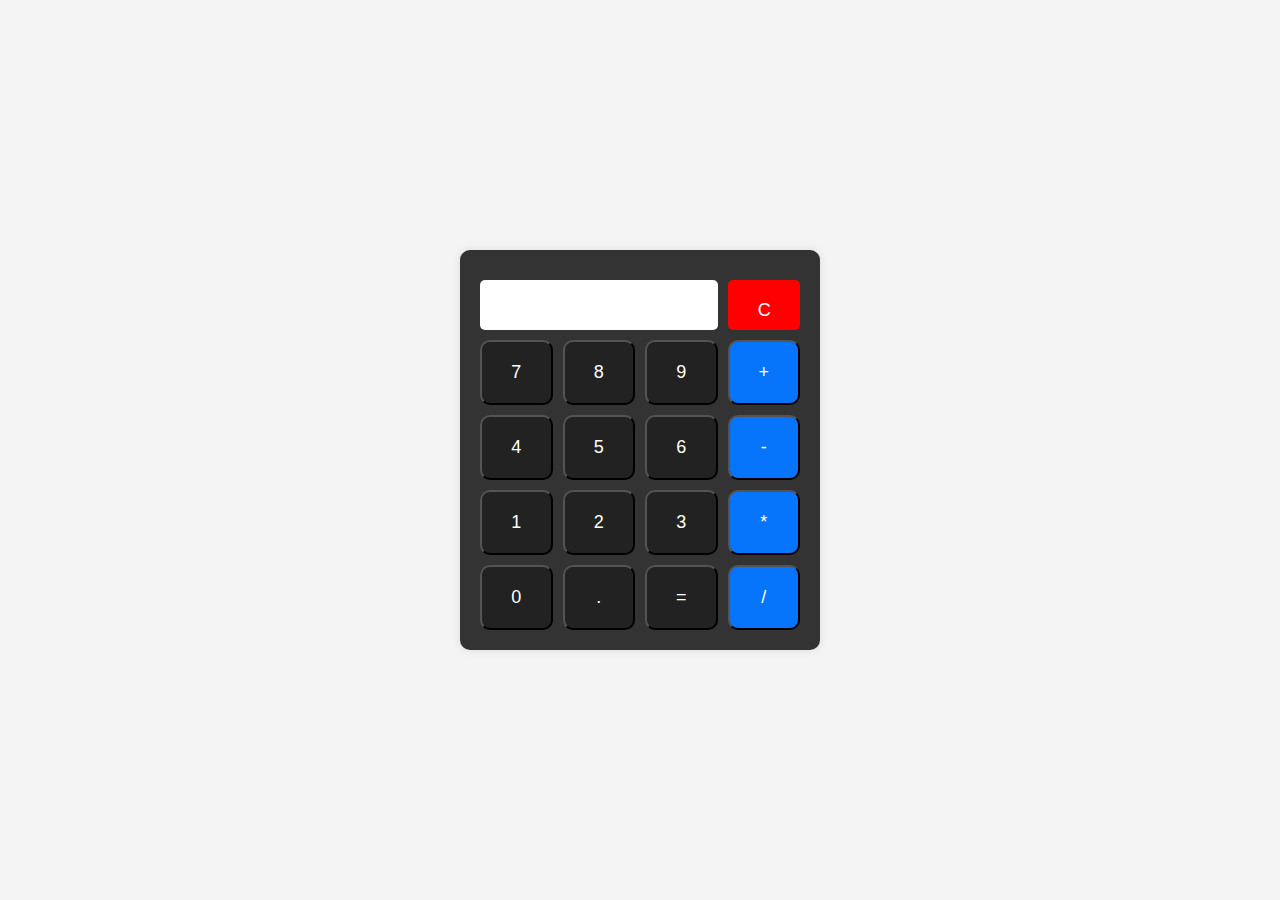
<file: Calculator/index.html>
<!DOCTYPE html>
<html lang="en">
<head>
    <meta charset="UTF-8">
    <meta name="viewport" content="width=device-width, initial-scale=1.0">
    <title>Simple Calculator</title>
    <link rel="stylesheet" href="style.css">
</head>
<body>
    <div class="calculator">
        <div class="container">
        <input type="text" id="display" disabled>
        <button onclick="clearDisplay()" class="clear-button">C</button>
       </div>
        <div class="buttons">
            <button onclick="appendNumber('7')">7</button>
            <button onclick="appendNumber('8')">8</button>
            <button onclick="appendNumber('9')">9</button>
            <button onclick="appendOperator('+')" class="operator">+</button>
            <button onclick="appendNumber('4')">4</button>
            <button onclick="appendNumber('5')">5</button>
            <button onclick="appendNumber('6')">6</button>
            <button onclick="appendOperator('-')" class="operator">-</button>
            <button onclick="appendNumber('1')">1</button>
            <button onclick="appendNumber('2')">2</button>
            <button onclick="appendNumber('3')">3</button>
            <button onclick="appendOperator('*')" class="operator">*</button>
            <button onclick="appendNumber('0')">0</button>
            <button onclick="appendOperator('.')">.</button>
            <button onclick="calculate()">=</button>
            <button onclick="appendOperator('/')" class="operator">/</button>
        </div>
    </div>
    <script src="script.js"></script>
</body>
</html>
</file>
<file: Calculator/style.css>
body {
    font-family: Arial, sans-serif;
    display: flex;
    justify-content: center;
    align-items: center;
    height: 100vh;
    background-color: #f4f4f4;
    margin: 0;
}

.calculator {
    background-color: #333;
    padding: 20px;
    border-radius: 10px;
    box-shadow: 0px 0px 10px rgba(0, 0, 0, 0.1);
    width: 320px;
}
.operator{
    background: rgb(7, 117, 251);
    color: #ffffff;
}
.display-container {
    display: flex;
    justify-content: space-between;
    align-items: center;
    margin-bottom: 10px;
}

.container{
    display: flex;
    margin-top: 10px;
    margin-bottom: 10px;
    gap: 10px;
}

#display {
    width: 100%;
    height: 50px;
    font-size: 24px;
    text-align: right;
    border: none;
    padding-right: 10px;
    box-sizing: border-box;
    border-radius: 5px;
    background-color: white;
}

.clear-button {
    width: 26%;
    height: 50px;
    font-size: 18px;
    border: none;
    border-radius: 5px;
    background-color:red;
    cursor: pointer;
    transition: background-color 0.2s;
    text-align: center;
}

.clear-button:hover {
    background-color: red;
    color: #fff;
}

.clear-button:active {
    background-color: #b0b0b0;
}

.buttons {
    display: grid;
    grid-template-columns: repeat(4, 1fr);
    gap: 10px;
}

button {
    width: 100%;
    padding: 20px;
    font-size: 18px;
    
    color: #fff;
    border-radius: 10px;
    background-color: #222;
    cursor: pointer;
    transition: background-color 0.2s;
}

button:hover {
    background-color: #ffffff;
    color: #000;
}

button:active {
    background-color: #b0b0b0;
}
</file>
